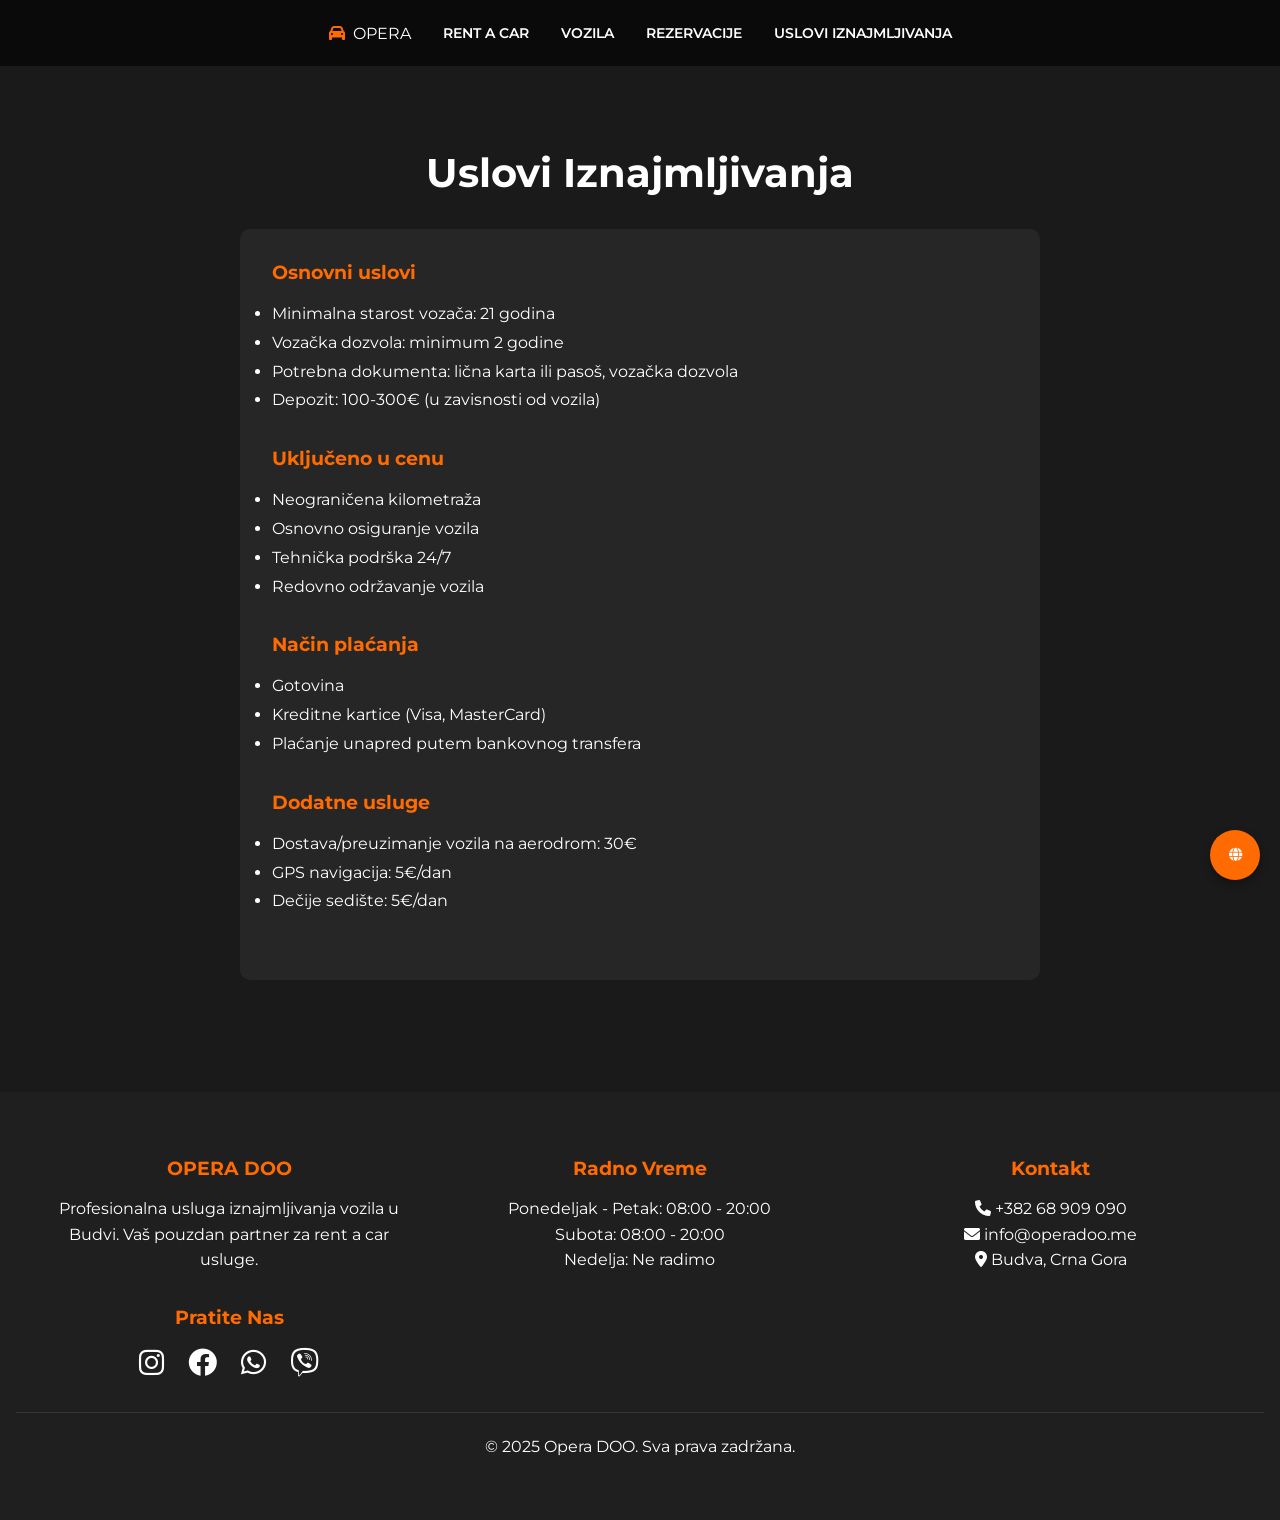
<file: uslovi.html>
<!DOCTYPE html>
<html lang="sr">
<head>
    <meta charset="UTF-8">
    <meta name="viewport" content="width=device-width, initial-scale=1.0">
    <title>Rent a Car Budva - Opera Auto DOO</title>
    <link href="https://fonts.googleapis.com/css2?family=Montserrat:wght@400;600;700&display=swap" rel="stylesheet">
    <link rel="stylesheet" href="https://cdnjs.cloudflare.com/ajax/libs/font-awesome/6.0.0/css/all.min.css">
    <link rel="stylesheet" href="style.css">
    <script src="script.js"></script>
    <style>
        .language-switcher {
            position: fixed;
            bottom: 20px;
            right: 20px;
            z-index: 1000;
            background-color: var(--primary-color);
            color: white;
            border: none;
            border-radius: 50%;
            width: 50px;
            height: 50px;
            display: flex;
            justify-content: center;
            align-items: center;
            cursor: pointer;
            box-shadow: 0 4px 8px rgba(0, 0, 0, 0.3);
            transition: all 0.3s ease;
        }
        
        .language-switcher:hover {
            transform: scale(1.1);
            background-color: #ff8c00;
        }
    </style>
    <header>
        <nav>
            <button class="menu-btn" onclick="toggleMenu()">
                <i class="fas fa-bars"></i>
            </button>
            <div class="logo">
                <i class="fas fa-car"></i>
                <span>OPERA</span>
            </div>
            <div class="nav-links">
                <a href="index.html#home" onclick="closeMenu()">RENT A CAR</a>
                <a href="index.html#vehicles" onclick="closeMenu()">VOZILA</a>
                <a href="index.html#reserve" onclick="closeMenu()">REZERVACIJE</a>
                <a href="#conditions" onclick="closeMenu()">USLOVI IZNAJMLJIVANJA</a>
            </div>
        </nav>
    </header>

    <section class="services" style="margin-top: 100px;" id="conditions">
        <h2 class="section-title" style="color: var(--text-light)">Uslovi Iznajmljivanja</h2>
        <div style="max-width: 800px; margin: 0 auto; padding: 2rem; background: rgba(255,255,255,0.05); border-radius: 10px;">
            <div style="margin-bottom: 2rem;">
                <h3 style="color: var(--primary-color); margin-bottom: 1rem;">Osnovni uslovi</h3>
                <ul style="color: var(--text-light); line-height: 1.8;">
                    <li>Minimalna starost vozača: 21 godina</li>
                    <li>Vozačka dozvola: minimum 2 godine</li>
                    <li>Potrebna dokumenta: lična karta ili pasoš, vozačka dozvola</li>
                    <li>Depozit: 100-300€ (u zavisnosti od vozila)</li>
                </ul>
            </div>

            <div style="margin-bottom: 2rem;">
                <h3 style="color: var(--primary-color); margin-bottom: 1rem;">Uključeno u cenu</h3>
                <ul style="color: var(--text-light); line-height: 1.8;">
                    <li>Neograničena kilometraža</li>
                    <li>Osnovno osiguranje vozila</li>
                    <li>Tehnička podrška 24/7</li>
                    <li>Redovno održavanje vozila</li>
                </ul>
            </div>

            <div style="margin-bottom: 2rem;">
                <h3 style="color: var(--primary-color); margin-bottom: 1rem;">Način plaćanja</h3>
                <ul style="color: var(--text-light); line-height: 1.8;">
                    <li>Gotovina</li>
                    <li>Kreditne kartice (Visa, MasterCard)</li>
                    <li>Plaćanje unapred putem bankovnog transfera</li>
                </ul>
            </div>

            <div style="margin-bottom: 2rem;">
                <h3 style="color: var(--primary-color); margin-bottom: 1rem;">Dodatne usluge</h3>
                <ul style="color: var(--text-light); line-height: 1.8;">
                    <li>Dostava/preuzimanje vozila na aerodrom: 30€</li>
                    <li>GPS navigacija: 5€/dan</li>
                    <li>Dečije sedište: 5€/dan</li>
                </ul>
            </div>
        </div>
    </section>


    <footer style="background: #1f1f1f; padding: 4rem 1rem; margin-top: 4rem;">
        <div style="max-width: 1200px; margin: 0 auto; display: grid; grid-template-columns: repeat(auto-fit, minmax(280px, 1fr)); gap: 2rem; text-align: center;">
            <div class="footer-section">
                <h3 style="color: var(--primary-color); margin-bottom: 1rem; font-size: 1.2rem;">OPERA DOO</h3>
                <p style="color: var(--text-light); line-height: 1.6;">
                    Profesionalna usluga iznajmljivanja vozila u Budvi. Vaš pouzdan partner za rent a car usluge.
                </p>
            </div>

            <div class="footer-section">
                <h3 style="color: var(--primary-color); margin-bottom: 1rem; font-size: 1.2rem;">Radno Vreme</h3>
                <p style="color: var(--text-light); line-height: 1.6;">
                    Ponedeljak - Petak: 08:00 - 20:00<br>
                    Subota: 08:00 - 20:00<br>
                    Nedelja: Ne radimo
                </p>
            </div>

            <div class="footer-section">
                <h3 style="color: var(--primary-color); margin-bottom: 1rem; font-size: 1.2rem;">Kontakt</h3>
                <p style="color: var(--text-light); line-height: 1.6;">
                    <i class="fas fa-phone"></i> +382 68 909 090<br>
                    <i class="fas fa-envelope"></i> info@operadoo.me<br>
                    <i class="fas fa-map-marker-alt"></i> Budva, Crna Gora
                </p>
            </div>

            <div class="footer-section">
                <h3 style="color: var(--primary-color); margin-bottom: 1rem; font-size: 1.2rem;">Pratite Nas</h3>
                <div style="display: flex; gap: 1.5rem; justify-content: center; align-items: center;">
                    <a href="https://www.instagram.com/opera.auto.bd/" target="_blank" style="color: var(--text-light); font-size: 1.8rem; transition: color 0.3s ease;"><i class="fab fa-instagram"></i></a>
                    <a href="#" style="color: var(--text-light); font-size: 1.8rem; transition: color 0.3s ease;"><i class="fab fa-facebook"></i></a>
                    <a href="https://wa.me/38268909090" target="_blank" style="color: var(--text-light); font-size: 1.8rem; transition: color 0.3s ease;"><i class="fab fa-whatsapp"></i></a>
                    <a href="viber://chat?number=+38268909090" style="color: var(--text-light); font-size: 1.8rem; transition: color 0.3s ease;"><i class="fab fa-viber"></i></a>
                </div>
            </div>
        </div>
        <div style="text-align: center; margin-top: 2rem; padding-top: 1.5rem; border-top: 1px solid rgba(255,255,255,0.1); color: var(--text-light);">
            <p>&copy; 2025 Opera DOO. Sva prava zadržana.</p>
        </div>
    </footer>

    <!-- Dugme za promenu jezika -->
    <div class="language-container">
        <button class="language-switcher" onclick="toggleLanguageMenu()">
            <i class="fas fa-globe"></i>
        </button>
        <div class="language-menu" id="languageMenu">
            <a href="#" onclick="changeLanguage('sr')">Srpski</a>
            <a href="#" onclick="changeLanguage('en')">English</a>
            <a href="#" onclick="changeLanguage('ru')">Russian</a>
        </div>
    </div>
    <style>
    </style>
    <script>
        function toggleLanguageMenu() {
            const menu = document.getElementById('languageMenu');
            menu.style.display = menu.style.display === 'flex' ? 'none' : 'flex';
        }
    </script>

</body>
</html>
</file>
<file: style.css>
:root {
    --primary-color: #ff6b00;
    --primary-blue: #ff6b00;
    --dark-bg: #1a1a1a;
    --text-light: #ffffff;
    --glass-overlay: rgba(0, 0, 0, 0.6);
    --scroll-behavior: smooth;
}


@keyframes fadeIn {
    from { opacity: 0; transform: translateY(-10px); }
    to { opacity: 1; transform: translateY(0); }
}

* {
    margin: 0;
    padding: 0;
    box-sizing: border-box;
    font-family: 'Montserrat', sans-serif;
    scroll-behavior: smooth;
}

html {
    scroll-behavior: smooth;
}

body {
    background-color: var(--dark-bg);
    color: var(--text-light);
}

/* Header & Navigation */
header {
    position: fixed;
    width: 100%;
    top: 0;
    z-index: 1000;
    background: var(--glass-overlay);
    backdrop-filter: blur(10px);
    padding: 1rem;
}

nav {
    display: flex;
    justify-content: center;
    align-items: center;
    max-width: 1200px;
    margin: 0 auto;
    flex-wrap: wrap;
}

.logo {
    display: flex;
    align-items: center;
    gap: 0.5rem;
    margin-right: 2rem;
}

.logo i {
    color: var(--primary-color);
}

.nav-links {
    display: flex;
    gap: 2rem;
    justify-content: center;
    align-items: center;
}

.nav-links a {
    color: var(--text-light);
    text-decoration: none;
    font-weight: 600;
    white-space: nowrap;
    padding: 0.5rem 0;
    position: relative;
    transition: color 0.3s ease;
    cursor: pointer;
    font-size: 0.9rem;
}

.nav-links a:hover {
    color: var(--primary-color);
}

.nav-links a::after {
    content: '';
    position: absolute;
    width: 0;
    height: 2px;
    bottom: 0;
    left: 0;
    background-color: var(--primary-color);
    transition: width 0.3s ease;
}

.nav-links a:hover::after {
    width: 100%;
}

.menu-btn {
    display: none;
    cursor: pointer;
    font-size: 1.5rem;
    color: var(--text-light);
}

.reserve-btn {
    background: var(--primary-color);
    padding: 0.5rem 1rem;
    border-radius: 8px;
    border: 2px solid var(--primary-color);
    font-size: 0.9rem;
    margin-left: 2rem;
}

@media (max-width: 768px) {
    .contact-phone {
        margin-top: -15px;
        margin-right: 50px;
    }
}

/* Hero Section */
.hero {
    height: 100vh;
    position: relative;
    display: flex;
    align-items: center;
    justify-content: center;
    text-align: center;
    scroll-margin-top: 80px;
    padding: 1rem;
}

.hero::before {
    content: '';
    position: absolute;
    top: 0;
    left: 0;
    width: 100%;
    height: 100%;
    background: url('https://i.ibb.co/jvTYNx9N/operahotel.jpg') no-repeat center center;
    background-size: cover;
    filter: blur(5px);
    z-index: -2;
}

.hero::after {
    content: '';
    position: absolute;
    top: 0;
    left: 0;
    width: 100%;
    height: 100%;
    background: var(--glass-overlay);
    z-index: -1;
}

.hero-content {
    position: relative;
    z-index: 1;
    padding: 1rem;
}

.hero h1 {
    font-size: clamp(2rem, 5vw, 4rem);
    margin-bottom: 1rem;
}

.company-name {
    color: var(--primary-color);
    font-size: clamp(1.5rem, 4vw, 2rem);
    margin-bottom: 2rem;
}

.scroll-down {
    margin-top: 2rem;
}

/* Services Section */
.services {
    padding: 3rem 1rem;
    max-width: 1200px;
    margin: 0 auto;
    background: var(--dark-bg);
    scroll-margin-top: 80px;
}

.section-title {
    text-align: center;
    font-size: clamp(1.8rem, 4vw, 2.5rem);
    margin-bottom: 2rem;
    color: var(--primary-color);
}

.services-grid {
    display: grid;
    grid-template-columns: repeat(auto-fit, minmax(250px, 1fr));
    gap: 2rem;
    padding: 1rem;
}

.service-card {
    text-align: center;
    padding: 1.5rem;
    background: rgba(255, 255, 255, 0.05);
    border-radius: 8px;
    display: flex;
    flex-direction: column;
    align-items: center;
    gap: 0.8rem;
    transition: transform 0.3s ease;
}

.service-card:hover {
    transform: translateY(-5px);
}

.service-card i {
    font-size: 2rem;
    color: var(--primary-color);
    margin-bottom: 0.8rem;
}

.service-card h3 {
    font-size: 1.1rem;
    margin-bottom: 0.5rem;
    text-transform: uppercase;
    font-weight: 600;
    color: var(--text-light);
}

.service-card p {
    font-size: 0.9rem;
    line-height: 1.5;
    color: var(--text-light);
    opacity: 0.8;
}

/* Vehicles Section */
.vehicles {
    padding: 3rem 1rem;
    max-width: 1400px;
    margin: 0 auto;
    scroll-margin-top: 80px;
    overflow: hidden;
}

.vehicles-grid {
    display: grid;
    grid-template-columns: repeat(3, 280px);
    grid-template-rows: repeat(3, auto);
    gap: 2rem;
    padding: 1rem 0;
    justify-content: center;
}

.vehicle-card {
    background: linear-gradient(145deg, rgba(255, 255, 255, 0.08), rgba(255, 255, 255, 0.03));
    border: 1px solid rgba(255, 255, 255, 0.1);
    border-radius: 20px;
    padding: 1.5rem;
    text-align: center;
    transition: all 0.4s cubic-bezier(0.175, 0.885, 0.32, 1.275);
    position: relative;
    overflow: hidden;
    min-height: 450px;
    width: 280px;
}

.vehicle-card::before {
    content: '';
    position: absolute;
    top: 0;
    left: 0;
    width: 100%;
    height: 100%;
    background: linear-gradient(45deg, transparent, rgba(255, 107, 0, 0.1));
    opacity: 0;
    transition: opacity 0.3s ease;
}

.vehicle-card:hover {
    transform: translateY(-5px) scale(1.01);
    box-shadow: 0 10px 20px rgba(0, 0, 0, 0.4);
}

.vehicle-card:hover::before {
    opacity: 1;
}

.vehicle-card img {
    width: 100%;
    height: 200px;
    object-fit: cover;
    border-radius: 15px;
    margin-bottom: 1.5rem;
    box-shadow: 0 8px 20px rgba(0, 0, 0, 0.2);
    transition: transform 0.4s ease;
}

.vehicle-card:hover img {
    transform: scale(1.03);
}

.vehicle-name {
    font-size: 1.5rem;
    font-weight: 700;
    margin: 1rem 0;
    background: linear-gradient(to right, var(--primary-color), #ff9248);
    -webkit-background-clip: text;
    -webkit-text-fill-color: transparent;
}

.vehicle-features {
    display: flex;
    justify-content: center;
    gap: 1.5rem;
    margin: 1rem 0;
    font-size: 1rem;
    color: rgba(255, 255, 255, 0.9);
    flex-wrap: wrap;
}

.vehicle-features span {
    display: flex;
    align-items: center;
    gap: 0.3rem;
}

.vehicle-features i {
    color: var(--primary-color);
}

.vehicle-price {
    font-size: 1.5rem;
    font-weight: 700;
    margin: 1rem 0;
    color: var(--text-light);
    text-shadow: 0 2px 4px rgba(0, 0, 0, 0.2);
}

.book-btn {
    background: linear-gradient(45deg, var(--primary-color), #ff9248);
    color: var(--text-light);
    border: none;
    padding: 1rem 1.5rem;
    border-radius: 12px;
    font-size: 1.1rem;
    font-weight: 600;
    cursor: pointer;
    transition: all 0.3s ease;
    text-transform: uppercase;
    letter-spacing: 1px;
    width: 100%;
    margin-top: 1rem;
    position: relative;
    overflow: hidden;
}

.book-btn::before {
    content: '';
    position: absolute;
    top: 0;
    left: -100%;
    width: 100%;
    height: 100%;
    background: linear-gradient(90deg, transparent, rgba(255, 255, 255, 0.2), transparent);
    transition: 0.5s;
}

.book-btn:hover::before {
    left: 100%;
}

.book-btn:hover {
    transform: translateY(-2px);
    box-shadow: 0 5px 15px rgba(255, 107, 0, 0.3);
}

/* Animations */
@keyframes bounce {
    0%, 20%, 50%, 80%, 100% {
        transform: translateY(0);
    }
    40% {
        transform: translateY(-20px);
    }
    60% {
        transform: translateY(-10px);
    }
}

/* Responsive Design */
@media (max-width: 768px) {
    header {
        padding: 0.8rem;
    }

    nav {
        position: relative;
    }

    .menu-btn {
        display: block;
        z-index: 1001;
    }

    .nav-links {
        position: fixed;
        top: 0;
        left: -100%;
        height: 100vh;
        width: 100%;
        background: var(--glass-overlay);
        backdrop-filter: blur(10px);
        flex-direction: column;
        justify-content: center;
        align-items: center;
        transition: 0.3s ease-in-out;
        padding: 2rem;
    }

    .nav-links.active {
        left: 0;
    }

    .contact-phone {
        text-align: center;
        margin-top: 0.5rem;
    }

    .hero h1 {
        font-size: 2rem;
    }

    .company-name {
        font-size: 1.5rem;
    }

    .services-grid {
        grid-template-columns: 1fr;
        gap: 1.5rem;
    }

    .service-card {
        padding: 1rem;
    }

    .vehicles-grid {
        display: flex;
        overflow-x: auto;
        scroll-snap-type: x mandatory;
        gap: 1rem;
        padding-bottom: 1rem;
        -webkit-overflow-scrolling: touch;
    }

    .vehicle-card {
        flex: 0 0 280px;
        scroll-snap-align: start;
        min-height: auto;
        padding: 1rem;
    }

    .vehicle-features {
        gap: 1rem;
    }

    /* Hide scrollbar but keep functionality */
    .vehicles-grid::-webkit-scrollbar {
        display: none;
    }
    
    .vehicles-grid {
        -ms-overflow-style: none;
        scrollbar-width: none;
    }
}

/* Contact Form Styling */
.contact-form {
    padding: 3rem 1rem;
    background-color: var(--dark-bg);
    display: flex;
    flex-direction: column;
    align-items: center;
    scroll-margin-top: 80px;
}

.form-container {
    max-width: 800px;
    width: 100%;
    margin: 0 auto;
    background: rgba(26, 26, 26, 0.8);
    border-radius: 10px;
    padding: 1.5rem;
    box-shadow: 0 8px 32px rgba(0, 0, 0, 0.3);
    backdrop-filter: blur(10px);
    border: 1px solid rgba(255, 255, 255, 0.1);
}

.form-group {
    margin-bottom: 1.2rem;
    width: 100%;
}

.form-group label {
    display: block;
    margin-bottom: 0.5rem;
    font-weight: 600;
    color: var(--text-light);
    font-size: 0.9rem;
}

.form-group input,
.form-group select,
.form-group textarea {
    width: 100%;
    padding: 0.8rem;
    border-radius: 5px;
    border: 1px solid rgba(255, 255, 255, 0.2);
    background-color: rgba(255, 255, 255, 0.1);
    color: var(--text-light);
    font-size: 1rem;
    transition: all 0.3s ease;
}

.form-group input:focus,
.form-group select:focus,
.form-group textarea:focus {
    outline: none;
    border-color: var(--primary-color);
    box-shadow: 0 0 0 2px rgba(255, 107, 0, 0.3);
}

.form-group textarea {
    resize: vertical;
    min-height: 100px;
}

.submit-btn {
    background-color: var(--primary-color);
    color: white;
    border: none;
    padding: 1rem 1.5rem;
    font-size: 1rem;
    font-weight: 600;
    border-radius: 5px;
    cursor: pointer;
    transition: all 0.3s ease;
    width: 100%;
    max-width: 300px;
    margin: 1rem auto 0;
    text-transform: uppercase;
    letter-spacing: 1px;
    display: block;
    text-align: center;
}

.submit-btn:hover {
    background-color: #e05a00;
    transform: translateY(-2px);
    box-shadow: 0 5px 15px rgba(255, 107, 0, 0.4);
}

.submit-btn:active {
    transform: translateY(0);
}

/* Date input styling */
input[type="date"] {
    appearance: none;
    -webkit-appearance: none;
    color: var(--text-light);
    font-family: "Montserrat", sans-serif;
}

input[type="date"]::-webkit-calendar-picker-indicator {
    background: transparent;
    color: var(--text-light);
    cursor: pointer;
    position: absolute;
    right: 0;
    top: 0;
    width: 100%;
    height: 100%;
    opacity: 0;
}

/* Select styling */
select {
    appearance: none;
    -webkit-appearance: none;
    background-image: url("data:image/svg+xml;charset=UTF-8,%3csvg xmlns='http://www.w3.org/2000/svg' viewBox='0 0 24 24' fill='white'%3e%3cpath d='M7 10l5 5 5-5z'/%3e%3c/svg%3e");
    background-repeat: no-repeat;
    background-position: right 10px center;
    background-size: 20px;
}

@media (min-width: 768px) {
    .form-container {
        padding: 2rem;
    }

    form {
        display: grid;
        grid-template-columns: repeat(2, 1fr);
        gap: 1.2rem;
    }
    
    .form-group {
        margin: 0;
    }

    .form-group:last-child,
    .form-group:nth-last-child(2) {
        grid-column: 1 / -1;
    }

    .submit-btn {
        grid-column: 1 / -1;
        justify-self: center;
    }
}

/* Mobile form improvements */
@media (max-width: 767px) {
    .form-container {
        padding: 1.5rem;
        border-radius: 15px;
        margin: 0 0.5rem;
    }
    
    .form-group {
        margin-bottom: 1.5rem;
    }
    
    .form-group label {
        font-size: 1rem;
        margin-bottom: 0.7rem;
    }
    
    .form-group input,
    .form-group select,
    .form-group textarea {
        padding: 1rem;
        font-size: 1.1rem;
        border-radius: 10px;
        border-width: 2px;
    }
    
    .form-group input::placeholder,
    .form-group textarea::placeholder {
        opacity: 0.7;
    }
    
    .submit-btn {
        padding: 1.2rem;
        font-size: 1.1rem;
        border-radius: 10px;
        margin-top: 1.5rem;
        width: 100%;
        max-width: none;
        box-shadow: 0 4px 10px rgba(255, 107, 0, 0.3);
    }
    
    .contact-form .section-title {
        font-size: 1.8rem;
        margin-bottom: 1.5rem;
        padding: 0 1rem;
        text-align: center;
    }
    
    /* Improve touch targets for date inputs */
    input[type="date"] {
        position: relative;
        height: 3.2rem;
    }
    
    /* Make select dropdown more visible */
    select {
        background-size: 24px;
        background-position: right 15px center;
    }
}

.menu-btn {
    display: none;
    background: none;
    border: none;
    color: var(--text-light);
    font-size: 1.5rem;
    cursor: pointer;
    position: absolute;
    right: 1rem;
    top: 50%;
    transform: translateY(-50%);
    z-index: 1001;
}

@media (max-width: 768px) {
    .menu-btn {
        display: block;
    }

    .nav-links {
        display: none;
        position: fixed;
        top: 0;
        left: 0;
        width: 100%;
        height: 100vh;
        background: var(--dark-bg);
        flex-direction: column;
        justify-content: center;
        align-items: center;
        z-index: 1000;
    }

    .nav-links.active {
        display: flex;
    }

    .contact-phone {
        color: var(--text-light) !important;
    }
}
.language-container {
    position: fixed;
    bottom: 20px;
    right: 20px;
    z-index: 1000;
}
.language-menu {
    position: absolute;
    bottom: 60px;
    right: 0;
    background-color: var(--glass-overlay);
    backdrop-filter: blur(10px);
    border-radius: 8px;
    padding: 10px;
    opacity: 0;
    visibility: hidden;
    flex-direction: column;
    box-shadow: 0 4px 8px rgba(0, 0, 0, 0.3);
    transition: opacity 0.3s ease, visibility 0.3s ease;
}
.language-container:hover .language-menu {
    opacity: 1;
    visibility: visible;
    display: flex;
}
.language-menu a {
    color: white;
    text-decoration: none;
    padding: 8px 15px;
    display: block;
    transition: all 0.3s ease;
}
.language-menu a:hover {
    background-color: var(--primary-color);
    border-radius: 4px;
}

.language-switcher {
    position: fixed;
    bottom: 20px;
    right: 20px;
    z-index: 1000;
    background-color: var(--primary-color);
    color: white;
    border: none;
    border-radius: 50%;
    width: 50px;
    height: 50px;
    display: flex;
    justify-content: center;
    align-items: center;
    cursor: pointer;
    box-shadow: 0 4px 8px rgba(0, 0, 0, 0.3);
    transition: all 0.3s ease;
}

.language-switcher:hover {
    transform: scale(1.1);
    background-color: #ff8c00;
}
</file>
